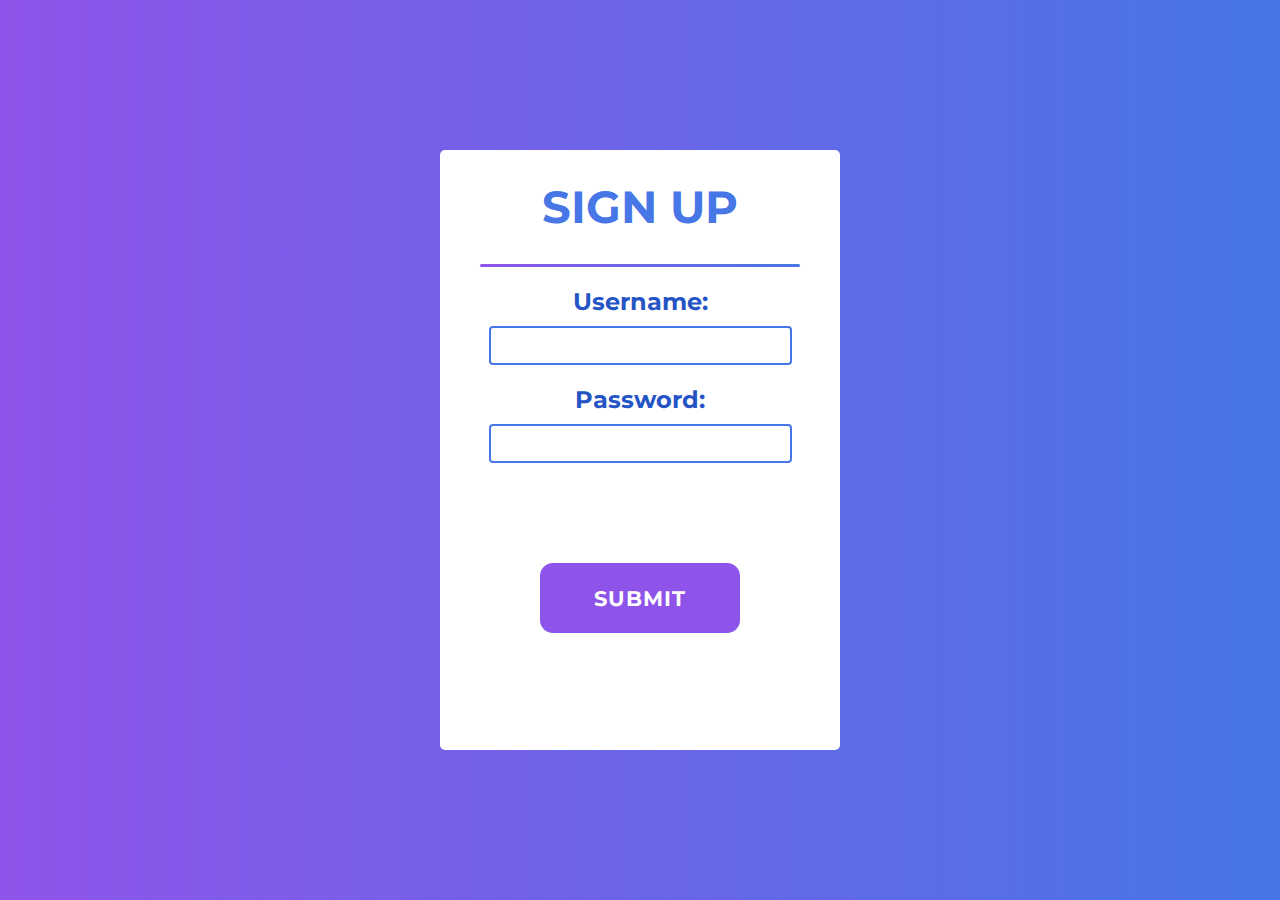
<file: 001/index.html>
<html lang="en">

<head>
    <meta charset="UTF-8">
    <meta name="viewport" content="width=device-width, initial-scale=1.0">
    <meta http-equiv="X-UA-Compatible" content="ie=edge">
    <link rel="stylesheet" href="style.css">
    <link href="https://fonts.googleapis.com/css?family=Montserrat:200,400,700" rel="stylesheet">
    <title>Sign UP</title>
</head>

<body>
    <div class="sign-up">
        <h1>sign up</h1>
        <hr>
        <label for="username">Username:</label>
        <input type="text" id="username" name="username" minlength="3" autocomplete="off" required>
        <label for="pass">Password:</label>
        <input type="password" id="pass" name="password" minlength="6" autocomplete="off" required>
        <button>submit</button>
    </div>
</body>

</html>
</file>
<file: 001/style.css>
html {
    font-size: 10px;
}
body {
    padding: 0;
    margin: 0;
    background: #4776E6;  /* fallback for old browsers */
    background: -webkit-linear-gradient(to right, #8E54E9, #4776E6);  /* Chrome 10-25, Safari 5.1-6 */
    background: linear-gradient(to right, #8E54E9, #4776E6); /* W3C, IE 10+/ Edge, Firefox 16+, Chrome 26+, Opera 12+, Safari 7+ */
}
.sign-up {
    width: 250px;
    height: 400px;
    background: white;
    position: absolute;
    top: 50%;
    left: 50%;
    transform: translate(-50%, -50%);
    border-radius: 5px;
    display: flex;
    align-items: center;
    flex-direction: column;
}
.sign-up h1 {
    color: #4776e6;
    text-transform: uppercase;
    font-family: 'Montserrat', sans-serif;
    cursor: pointer;
    transition: .3s;
    font-size: 3.2rem;
}
.sign-up h1:hover {
    color: #3665d5;
}
.sign-up hr {
    width: 80%;
    height: 3px;
    background: linear-gradient(to right, #8E54E9, #4776E6);
    margin: 0;
    border: 0;
    border-radius: 3px;
}
.sign-up label {
    margin-top: 20px;
    margin-bottom: 10px;
    font-family: 'Montserrat', sans-serif;
    color: #2554c4;
    font-weight: bold;
    font-size: 1.7rem;
}
.sign-up input {
    outline: none;
    border: 2px solid #4776e6;
    border-radius: 4px;
    font-size: 1.5rem;
    padding: 5px;
    color: #2554c4;
    font-weight: bold;
    font-family: 'Montserrat', sans-serif;
    text-align: center;
}
.sign-up button {
    text-transform: uppercase;
    color: white;
    letter-spacing: 1px;
    font-family: 'Montserrat', sans-serif;
    font-weight: bold;
    font-size: 1.5rem;
    background: #8E54E9;
    border: 0;
    border-radius: 13px;
    margin-top: 25%;
    width: 140px;
    height: 50px;
    outline: none;
    cursor: pointer;
    transition: .4s;
}
.sign-up button:hover {
    border: 3px solid #8E54E9;
    background: white;
    color: #8E54E9;
}

@media(min-width: 750px){
    html {
        font-size: 12px;
    }
    .sign-up {
        height: 500px;
        width: 350px;
    }
    .sign-up button {
        width: 180px;
        height: 60px;
    }
}
@media(min-width: 1200px){
    html {
        font-size: 14px;
    }
    .sign-up {
        height: 600px;
        width: 400px;
    }
    .sign-up button {
        width: 200px;
        height: 70px;
    }
}
@media(max-height: 430px){
    html {
        font-size: 7px;
    }
    .sign-up {
        height: 300px;
        width: 200px;
    }
    .sign-up button {
        width: 120px;
        height: 30px;
    }
}
</file>
